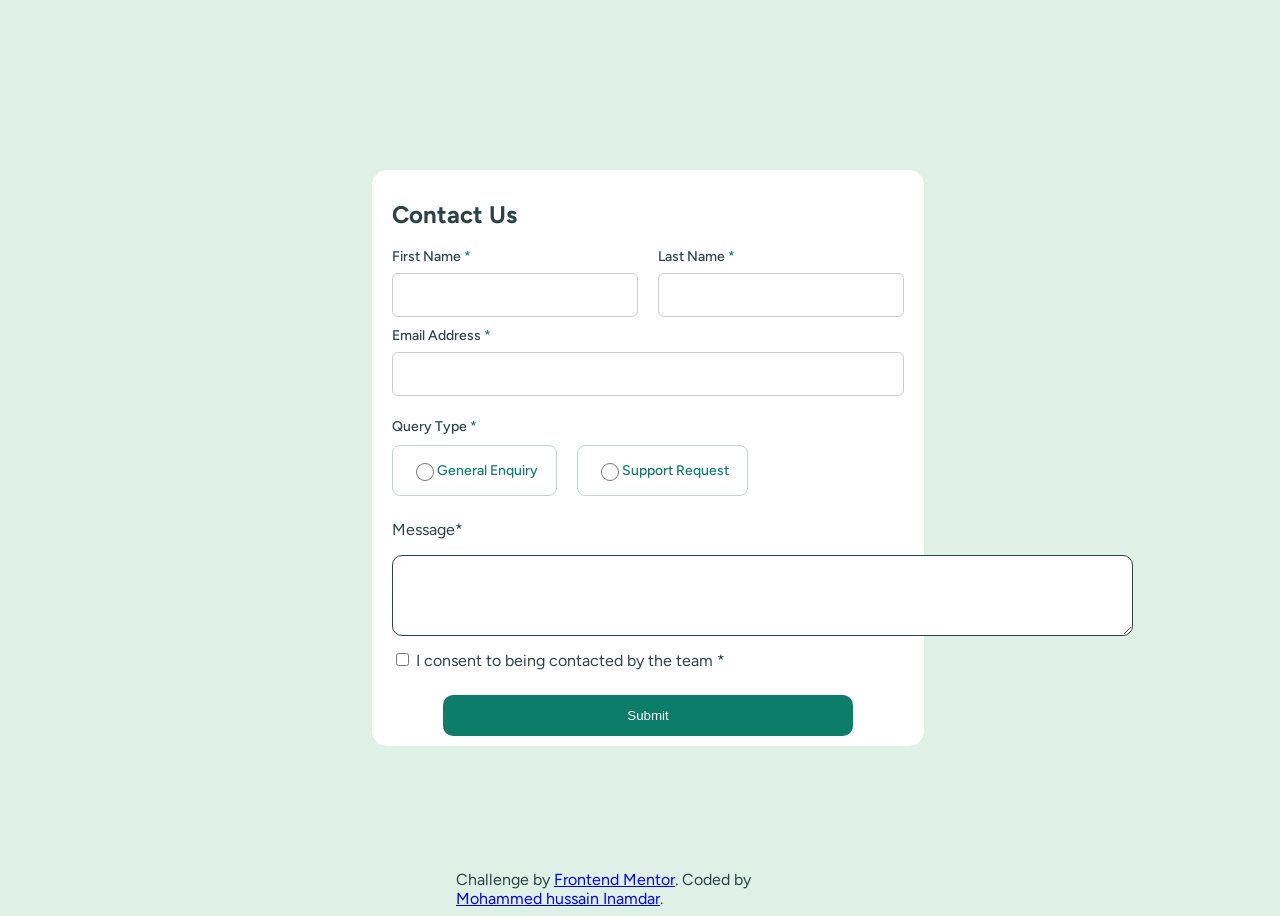
<file: contact-form/index.html>
<!DOCTYPE html>
<html lang="en">
<head>
  <meta charset="UTF-8">
  <meta name="viewport" content="width=device-width, initial-scale=1.0"> <!-- displays site properly based on user's device -->

  <link rel="icon" type="image/png" sizes="32x32" href="./assets/images/favicon-32x32.png">
  <link rel="preconnect" href="https://fonts.googleapis.com">
<link rel="preconnect" href="https://fonts.gstatic.com" crossorigin>
<link href="https://fonts.googleapis.com/css2?family=Figtree:ital,wght@0,300..900;1,300..900&family=Inter:ital,opsz,wght@0,14..32,100..900;1,14..32,100..900&family=Karla:ital,wght@0,200..800;1,200..800&family=Martel+Sans:wght@200;300;400;600;700;800;900&family=Roboto:ital,wght@0,100..900;1,100..900&display=swap" rel="stylesheet">
  
  <title>Frontend Mentor | Contact form</title>



<link rel="stylesheet" href="style.css">
</head>


<body>
  <div class="toast" id="toast">
  <div class="toast-header">
    <img src="assets/images/icon-success-check.svg" alt="">
    <h3>Message Sent!</h3>
  </div>

  <p>Thanks for completing the form. We'll be in touch soon!</p>
</div>
<div class="container">
  <div class="formcontainer">
    <h2>Contact Us</h2>
    <form>
  <div class="names">

    <div class="field">
      <label for="fname">First Name <span>*</span></label>
      <input type="text" id="fname" required>
    </div>

    <div class="field">
      <label for="lname">Last Name <span>*</span></label>
      <input type="text" id="lname" required>
    </div>
    
     
  </div>
  <div class="mailfield">
      <label for="fname">Email Address <span>*</span></label>
      <input type="email" id="fname" required>
    </div>
     <div class="query">
    <label>Query Type <span>*</span></label>


    <div class="options">
        <label class="option">
            <input type="radio" name="query" value="general" required>
            <span>General Enquiry</span>
        </label>

        <label class="option">
            <input type="radio" name="query" value="support" >
            <span>Support Request</span>
        </label>
        
        </div>
        <div class="message">
          <p class="mname">Message<span>*</span></p>
                  <textarea class="mname" name="message" id="message" rows="5" cols="90" ></textarea>


    </div>
    <div class="checkbox">
          <input type="checkbox" name="check" id="check" required>
    <span>I consent to being contacted by the team <span>*</span></span>

    </div>
    <div class="btn">
       <button value="submit">Submit</button>

    </div>
   

</div>

</form>
  </div>

</div>
 
  
  <footer class="attribution">
    Challenge by <a href="https://www.frontendmentor.io?ref=challenge">Frontend Mentor</a>. 
    Coded by <a href="https://mohammedhussain.netlify.app/">Mohammed hussain Inamdar</a>.
  </footer>
<script src="script.js"></script>
</body>
</html>
</file>
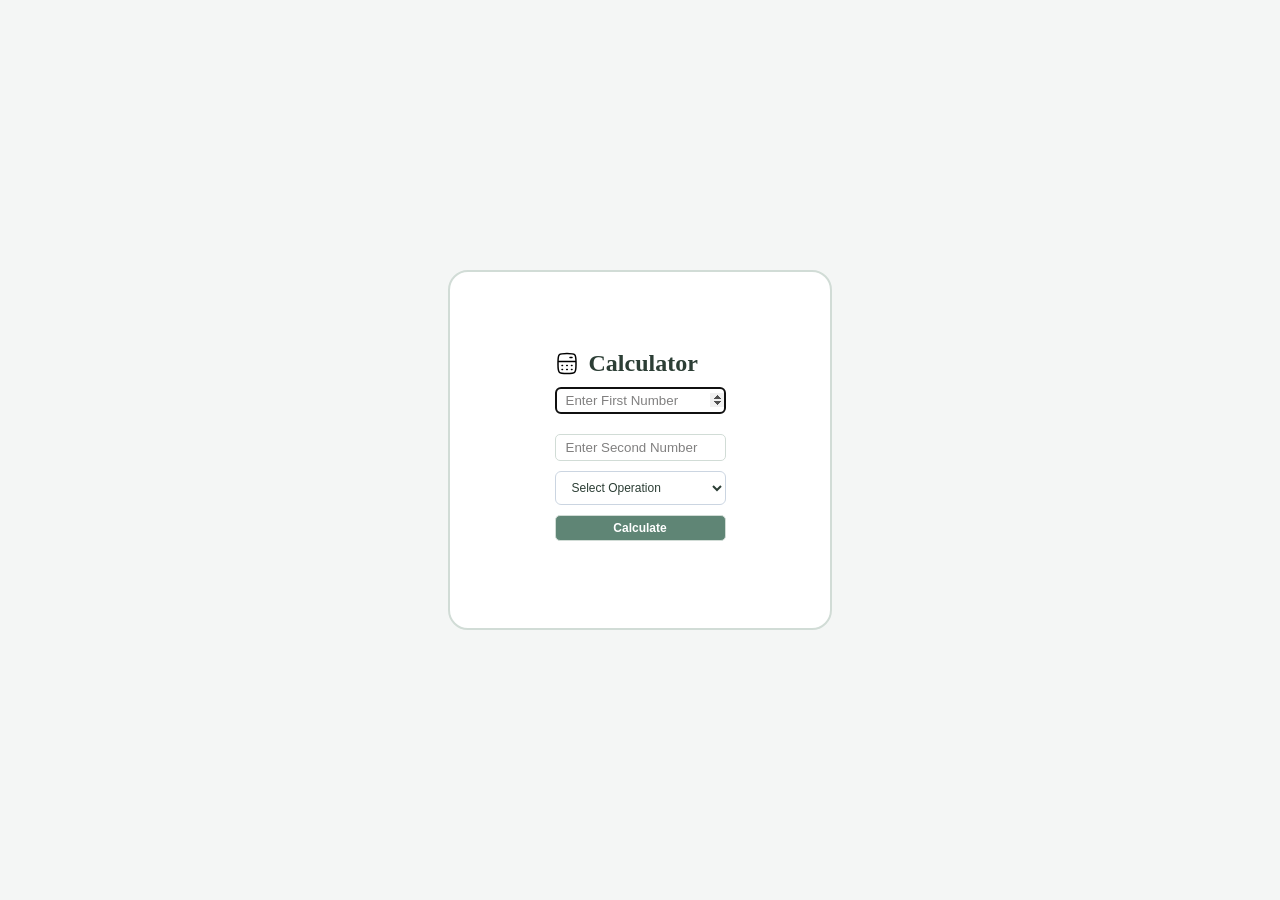
<file: Simple-Calculator/index.html>
<!DOCTYPE html>
<html lang="en">

<head>
    <meta charset="UTF-8">

   <meta name="viewport" content="width=device-width, initial-scale=1.0">
    <title>Simple Calculator</title>
    <link rel="stylesheet" href="style.css">
</head>

<body>
    <div class="container">
        <div class="calc-container">
           <div class="head">
            <img src="calculator-01-stroke-rounded.svg" alt="">
            <h2>Calculator</h2>

           </div>
            
            <input autofocus type="number" name="number" id="num1" placeholder="Enter First Number">
            <br>
            <input autofocus type="number" name="number" id="num2" placeholder="Enter Second Number">
            <br>
                <select name="select" id="operation">
                <option value="">Select Operation</option>
                <option value="sum">Addition</option>
                <option value="difference">Subtraction</option>
                <option value="product">Multiplication</option>
                <option value="quotient">Quotient</option>
                <option value="remainder">Modulus</option>
                <option value="power">Power</option>
                <option value="square">Square</option>
                <option value="sqrt">Square Root</option>
            </select>
            <br>
            <button onclick="calculate()">Calculate</button>
            <div class="display" style="text-align: center;" id="result"></div>
        </div>
    </div>
  <script src="script.js"></script>
</body>

</html>
</file>
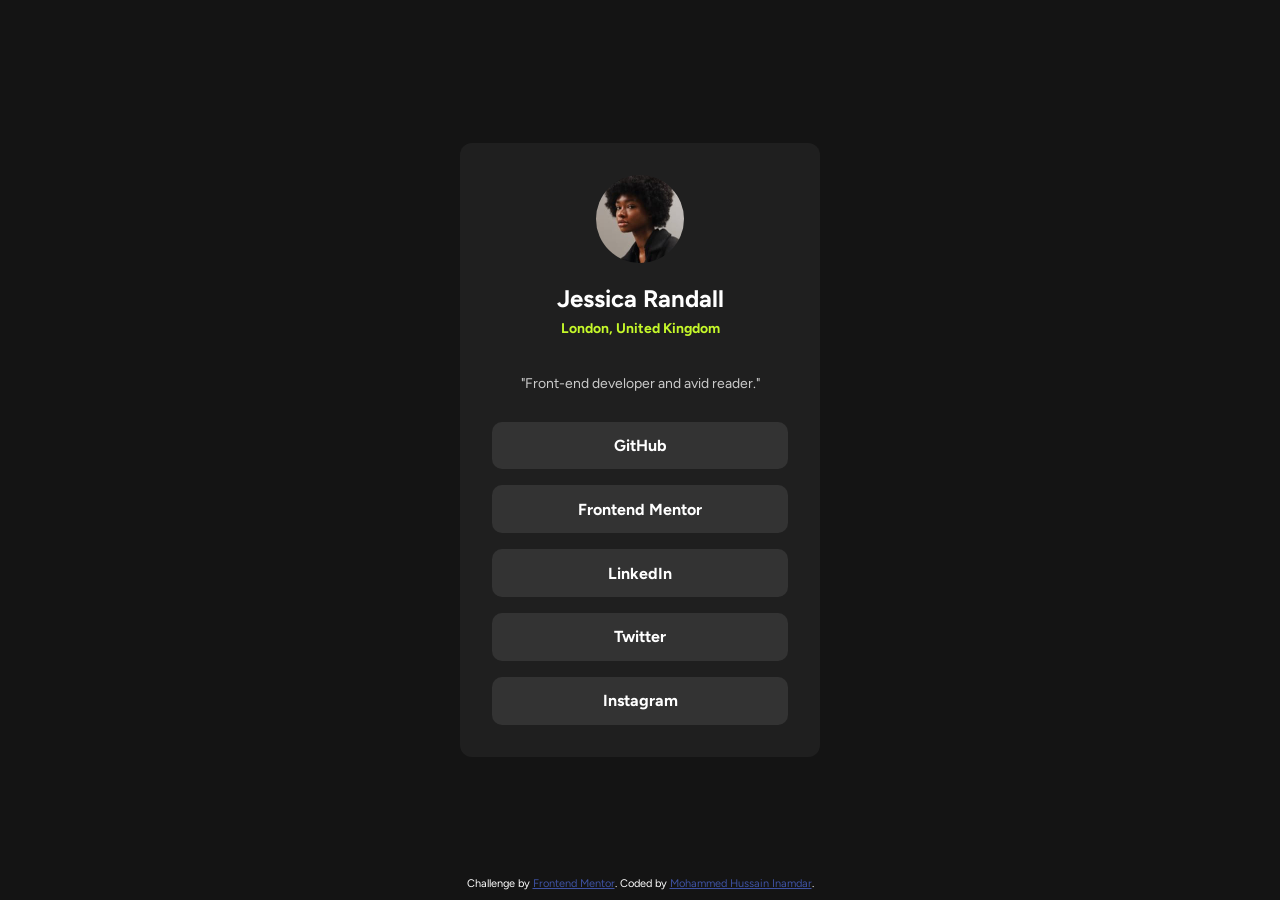
<file: social-link-prof/index.html>
<!DOCTYPE html>
<html lang="en">
<head>
  <meta charset="UTF-8">
  <meta name="viewport" content="width=device-width, initial-scale=1.0"> <!-- displays site properly based on user's device -->

  <link rel="icon" type="image/png" sizes="32x32" href="./assets/images/favicon-32x32.png">
  <link rel="preconnect" href="https://fonts.googleapis.com">
<link rel="preconnect" href="https://fonts.gstatic.com" crossorigin>
<link href="https://fonts.googleapis.com/css2?family=Figtree:ital,wght@0,300..900;1,300..900&family=Inter:ital,opsz,wght@0,14..32,100..900;1,14..32,100..900&family=Martel+Sans:wght@200;300;400;600;700;800;900&family=Roboto:ital,wght@0,100..900;1,100..900&display=swap" rel="stylesheet">
  
  <title>Frontend Mentor | Social links profile</title>

 <link rel="stylesheet" href="style.css">

</head>
<body>
<div class="container">
  <div class="imgheader">
    <img src="assets/images/avatar-jessica.jpeg" alt="pfp">
    <h2>Jessica Randall</h2>
    <h3>London, United Kingdom</h3>
    

  </div>
  <div class="link-btn">
          <p>"Front-end developer and avid reader."</p>
  <div class="link"><a href="">GitHub</a></div>
  <div class="link"><a href="">Frontend Mentor</a></div>
  <div class="link"><a href="">LinkedIn</a></div>
  <div class="link"><a href="">Twitter</a></div>
  <div class="link"><a href="">Instagram</a></div>

  </div>

  

</div>

  
  <footer class="attribution">
    Challenge by <a href="https://www.frontendmentor.io?ref=challenge">Frontend Mentor</a>. 
    Coded by <a href="https://mohammedhussain.netlify.app/">Mohammed Hussain Inamdar</a>.
  </footer>
</body>
</html>
<!-- 
Jessica Randall
  London, United Kingdom
  "Front-end developer and avid reader."

  GitHub
  Frontend Mentor
  LinkedIn
  Twitter
  Instagram -->
</file>
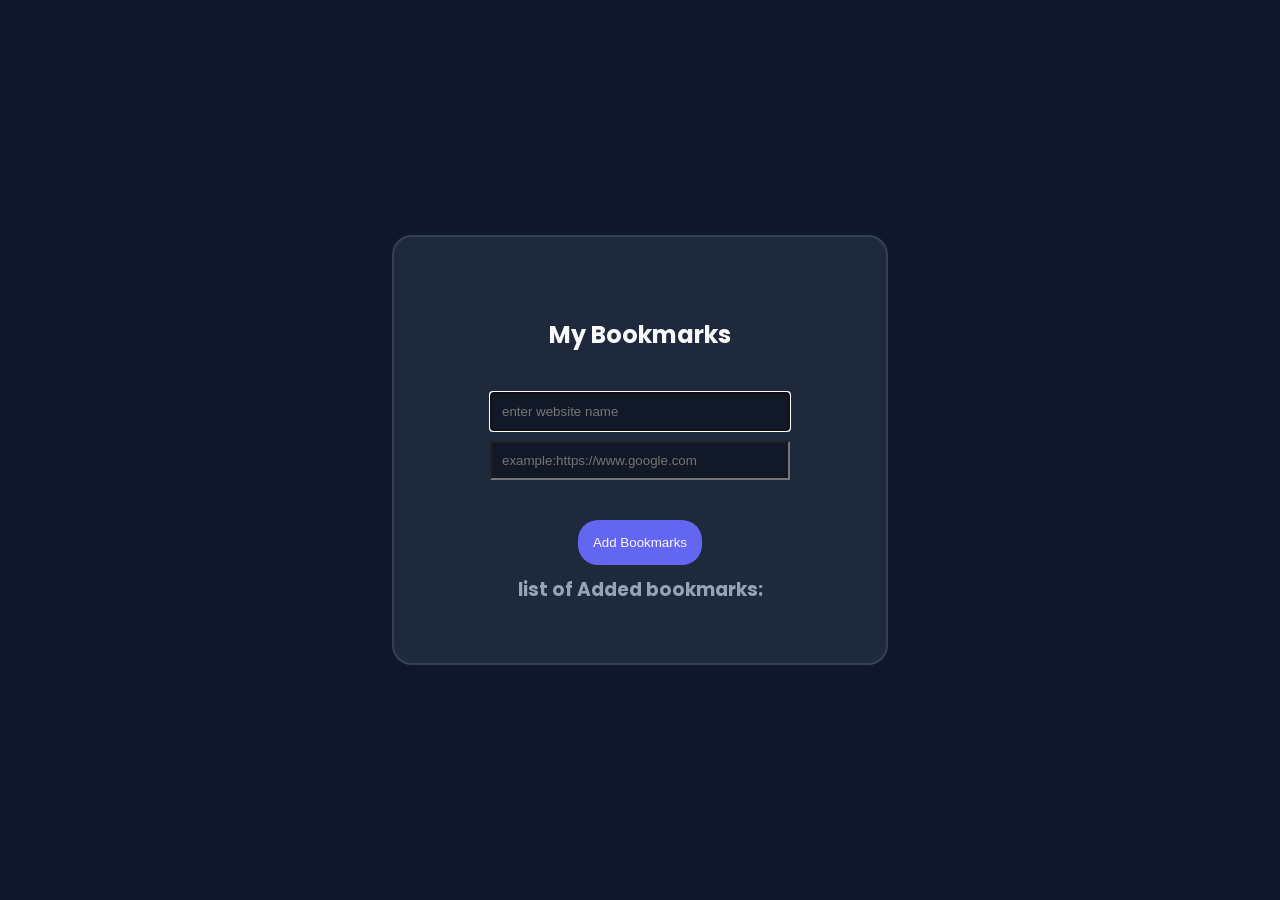
<file: bookmark adder/BookMark.html>
<!DOCTYPE html>
<html lang="en">

<head>
    <meta charset="UTF-8">
    <meta name="viewport" content="width=device-width, initial-scale=1.0">
    <style>
@import url('https://fonts.googleapis.com/css2?family=Figtree:ital,wght@0,300..900;1,300..900&family=Inter:ital,opsz,wght@0,14..32,100..900;1,14..32,100..900&family=Karla:ital,wght@0,200..800;1,200..800&family=Martel+Sans:wght@200;300;400;600;700;800;900&family=Poppins:ital,wght@0,100;0,200;0,300;0,400;0,500;0,600;0,700;0,800;0,900;1,100;1,200;1,300;1,400;1,500;1,600;1,700;1,800;1,900&family=Roboto:ital,wght@0,100..900;1,100..900&display=swap');
</style>
    <title>My BookMark</title>
 <link rel="stylesheet" href="bookmark.css">
</head>

<body>
    <div class="container">
        <div class="box">
            <h2>My Bookmarks</h2>
    <div class="form">
        <input type="text" id="name" placeholder="enter website name" autofocus>

    <input type="text" id="URL" placeholder="example:https://www.google.com" autofocus>

    </div>
        
    <button id="btn">Add Bookmarks</button>
    <h3>list of Added bookmarks:</h3>
    <div id="link"></div>

        </div>
        

    </div>
    
<script src="script.js"></script>


</body>

</html>
</file>
<file: contact-form/style.css>
body{
    position: relative;
    height: 100vh;
    width: 100vw;
    display: flex;
    font-family: "Figtree" ,sans-serif;
    justify-content: center;
    align-items: center;
    background-color: hsl(148, 38%, 91%);
    color: hsl(187, 24%, 22%);

  }
  h2{
    font-weight: 700;
  }
  .container{
    min-height: 60vh;
    width: 40vw;
    border: none;
    border-radius: 15px;
    padding: 10px 20px;
    background-color: hsl(0, 0%, 100%);
  }
  .attribution{
    position: absolute;
    bottom: 0;
    width: 30%;
    margin: auto;
  }
  .names {
    display: flex;
    gap: 20px; 
}

.field {
    display: flex;
    flex: 1;
    flex-direction: column;
   
}
.mailfield{
   display: flex;
   flex-direction: column;
   margin-top: 10px;
  
}

label {
    margin-bottom: 8px;
    font-size: 14px;
    font-weight: 500;
}

label span {
    color:  hsl(169, 82%, 27%);
}

input {
    padding: 12px;
    border: 1px solid #ccc;
    border-radius: 6px;
    font-size: 16px;
    outline: none;
}

input:hover {
    border-color: hsl(169, 82%, 27%);
}
.option {
     border: 1px solid #c4d2d3;
    border-radius: 8px;
    padding: 14px 18px;
    cursor: pointer;
    display: flex;
    align-items: center;
  }
  .options {
    display: flex;
    gap: 20px;
    margin-top: 10px;
}
.query {
    margin-top: 20px;
}
.option input {
    width: 18px;
    height: 18px;
}
.checkbox{
  margin-top: 10px;
}
.btn{
  width: 100%;
  margin-top: 25px;
  display: flex;
  justify-content: center;
}
button{
  width: 80%;
  padding: 13px;
  background-color: hsl(169, 82%, 27%);
  color: hsl(0, 0%, 100%);
  border-radius: 10px;
  border: none;
  font-weight: 400;
}
input[type="checkbox"]{
  accent-color:  hsl(169, 82%, 27%);
}
textarea{
  border-radius: 10px;
  border: 1px solid hsl(187, 24%, 22%);
}
@media screen and (max-width: 375px) {

    .container{
        width: 90%;
        padding: 20px;
    }

    .names{
        flex-direction: column;
        gap: 15px;
    }

    .options{
        flex-direction: column;
    }

    .option{
        width: 100%;
        box-sizing: border-box;
    }

    textarea{
        width: 100%;
        box-sizing: border-box;
    }

    button{
        width: 100%;
    }
    .attribution{
        width: 100%;
    }
}
@media screen and (max-width: 600px) {

    .container{
        width: 90%;
        padding: 20px;
    }

    .names{
        flex-direction: column;
        gap: 15px;
    }

    .options{
        flex-direction: column;
    }

    .option{
        width: 100%;
        box-sizing: border-box;
    }

    textarea{
        width: 100%;
        box-sizing: border-box;
    }

    button{
        width: 100%;
    }
    .attribution{
        width: 100%;
    }
}
.toast{
    position: fixed;
    top: 20px;
    left: 50%;
    transform: translateX(-50%);
    background: hsl(187, 24%, 22%);
    color: white;
    padding: 18px 22px;
    border-radius: 12px;
    width: 350px;
    opacity: 0;
    visibility: hidden;
    transition: .3s;
}

.toast.show{
    opacity: 1;
    visibility: visible;
}

.toast-header{
    display: flex;
    align-items: center;
    gap: 10px;
}

.toast-header h3{
    margin: 0;
    font-size: 18px;
}

.toast p{
    margin: 12px 0 0;
    color: #d8d8d8;
}
</file>
<file: Simple-Calculator/style.css>
*{
            margin: 0;
            padding: 0;
            box-sizing: border-box;

        }
        body{
            height: 100vh;
            width: 100vw;
            display: flex;
            justify-content: center;
            align-items: center;
            background-color: #F4F6F5;
        }
        .container{
            min-height: 40vh;
            min-width: 30vw;
            border: 2px solid #D1DCD6;
            border-radius: 20px;
            padding: 10px;
            display:flex;
            justify-content: center;
            align-items: center;
            background-color: #FFFFFF
          
           
        }
        h2{
            color: #2C3E35;
        }
        input,button{
            margin: 10px 0;
            width: 100%;
            padding: 5px 0;
            
        }
        select,button{
            width: 100%;
            padding: 5px;
           color:  #2C3E35;
           font-size:12px ;
      
        }
      .head{
        display: flex;
        gap: 10px;
       
      }
      input::placeholder{
        padding: 10px;
        color: rgb(129, 128, 128);
      }
      input,select,button{
        border-radius: 5px;
        border: 1.5px solid #D1DCD6;
        
       
      }
      button{
        color: #FFFFFF;
        background-color: #5F8575;
             font-weight: bold;
      }
   input, select, button {
  transition: all 0.2s ease-in-out;
}
button:hover {
  filter: brightness(0.9);
  transform: scale(1.02);
  cursor: pointer;
}
.display{
    width: 100%;
     border: 1.5px solid #D1DCD6 ;
     background-color: #334155;
     color: #F8FAFC;
     display: none;
}
select {
  background-color: #ffffff; 
  color: #2c3e35;          
  border: 1px solid #cbd5e1; 
  padding: 8px 12px;
  border-radius: 6px;
  cursor: pointer;
}

option {
    background: white;
    color: #333;
    padding: 10px;
}
@media (max-width: 768px) /* tablet view */ {
    .container {
        min-width: 60vw;
    }

    .calc-container {
        width: 100%;
    }

    h2 {
        font-size: 1.5rem;
    }

    .head img {
        width: 28px;
        height: 28px;
    }
}

@media (max-width: 480px)  /* mobile view */ {

    body {
        padding: 15px;
    }

    .container {
        min-width: 95vw;
        min-height: auto;
        padding: 20px 15px;
    }

    .calc-container {
        width: 100%;
    }

    h2 {
        font-size: 1.3rem;
    }

    .head img {
        width: 24px;
        height: 24px;
    }

    input,
    select,
    button,
    .display {
        font-size: 15px;
    }
}
</file>
<file: social-link-prof/style.css>
body{
    margin: 0;
    min-height: 100vh;
    background-color: hsl(0, 0%, 8%);
    color: hsl(0, 0%, 100%);
    display: flex;
    justify-content: center;
    align-items: center;
    font-family: "Figtree", sans-serif;
    position: relative;
}

.container{
    background-color: hsl(0, 0%, 12%);
    width: 90%;
    max-width: 360px;
    border-radius: 12px;
    padding: 2rem;
    box-sizing: border-box;
}

.imgheader{
    display: flex;
    flex-direction: column;
    align-items: center;
    text-align: center;
}

img{
    width: 88px;
    height: 88px;
    border-radius: 50%;
}

.link-btn{
    display: flex;
    flex-direction: column;
    gap: 1rem;
    margin-top: 1.5rem;
}

.link{
    width: 100%;
    padding: 0.9rem;
    background-color: hsl(0, 0%, 20%);
    border-radius: 10px;
    display: flex;
    justify-content: center;
    align-items: center;
    box-sizing: border-box;
    transition: 0.3s;
    cursor: pointer;
}

.link:hover{
    background-color: hsl(75, 94%, 57%);
}

.link:hover a{
    color: hsl(0, 0%, 8%);
}

.link a{
    text-decoration: none;
    color: white;
    font-weight: 700;
    
}

h2{
    margin: 1.3rem 0 0.4rem;
}

h3{
    margin: 0;
    color: hsl(75, 94%, 57%);
    font-size: 14px;
}

p{
    text-align: center;
    font-size: 14px;
    color: hsl(0, 0%, 80%);
}

.attribution{
    position: absolute;
    bottom: 10px;
    width: 100%;
    text-align: center;
    font-size: 11px;
}

.attribution a{
    color: hsl(228, 45%, 44%);
}
</file>
<file: bookmark adder/bookmark.css>
*{
            margin: 0;padding: 0;box-sizing: border-box;
        }
        body{
            background-color: #0F172A;
            color: #F8FAFC;
            overflow: hidden;
            font-family: "poppins";
        }
        .container{
            width: 100vw;
          height: 100vh;
           
            padding: 20px;
            display: flex;
            justify-content: center;
            align-items: center;
            flex-direction: column;
            
               
            
                


        }
        .form{
            margin: 20px;
            padding: 10px;
        }
        input[type="text"]{
            padding: 10px;
            margin: 10px;
            width: 300px;
            display: block;
            background-color: #111827;
            color: #F8FAFC;
          
               }
              
              
        button{
            padding: 15px;
            border-radius: 20px;
            background-color: #6366F1;
            color: #F8FAFC;
            border: none;
        }
        button:hover{
            background-color: #7C3AED;
        }
        h2{
           margin-top: 20px;
            color: #F8FAFC;
        }
        h3{
            color: #94A3B8;
            margin-top: 10px;
        }
        a{
         
            text-decoration: none;
            color: white;
               font-weight: bolder;
               font-size: 28px;
            
        }
        p{
            margin-top: 15px;
            display: flex;
            justify-content: center;
            align-items: center;
            min-height: 40px;
            min-width: 40px;
            border: 1px solid white;
         
            padding: 8px;
            border-radius: 8px;
            background-color:#7c3aed;
            &:hover{
                background-color:#c3afe2;
            }
             }
        .box{
            min-height: 50%;
            width: 40%;
            border: 2px solid #334155;
            display: flex;
            justify-content: center;
            align-items: center;
                flex-direction: column;
                background-color: #1E293B;
                border-radius: 20px;
        }
        @media only screen and (max-width:800px){
            .box{
                width: 95%;
            }
             input[type="text"]{
            width: 95%;
            
        }
    }
</file>
